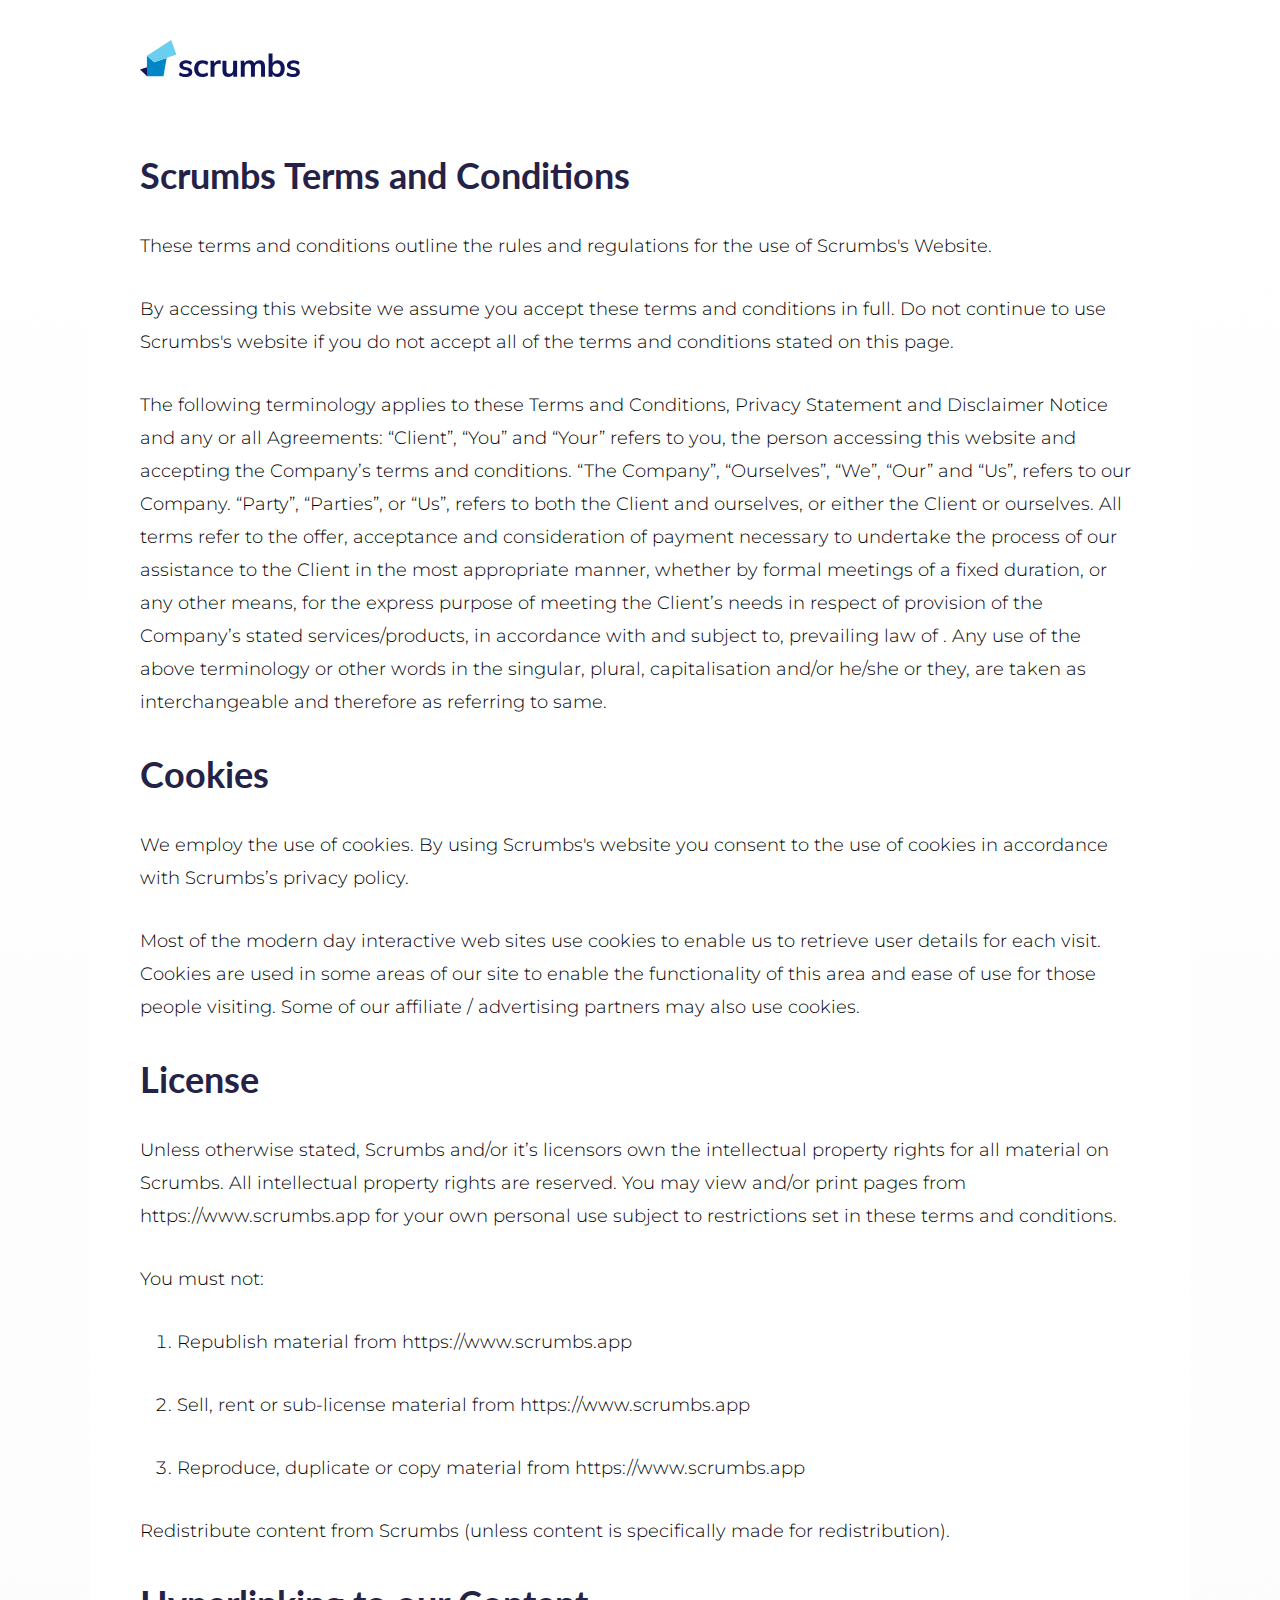
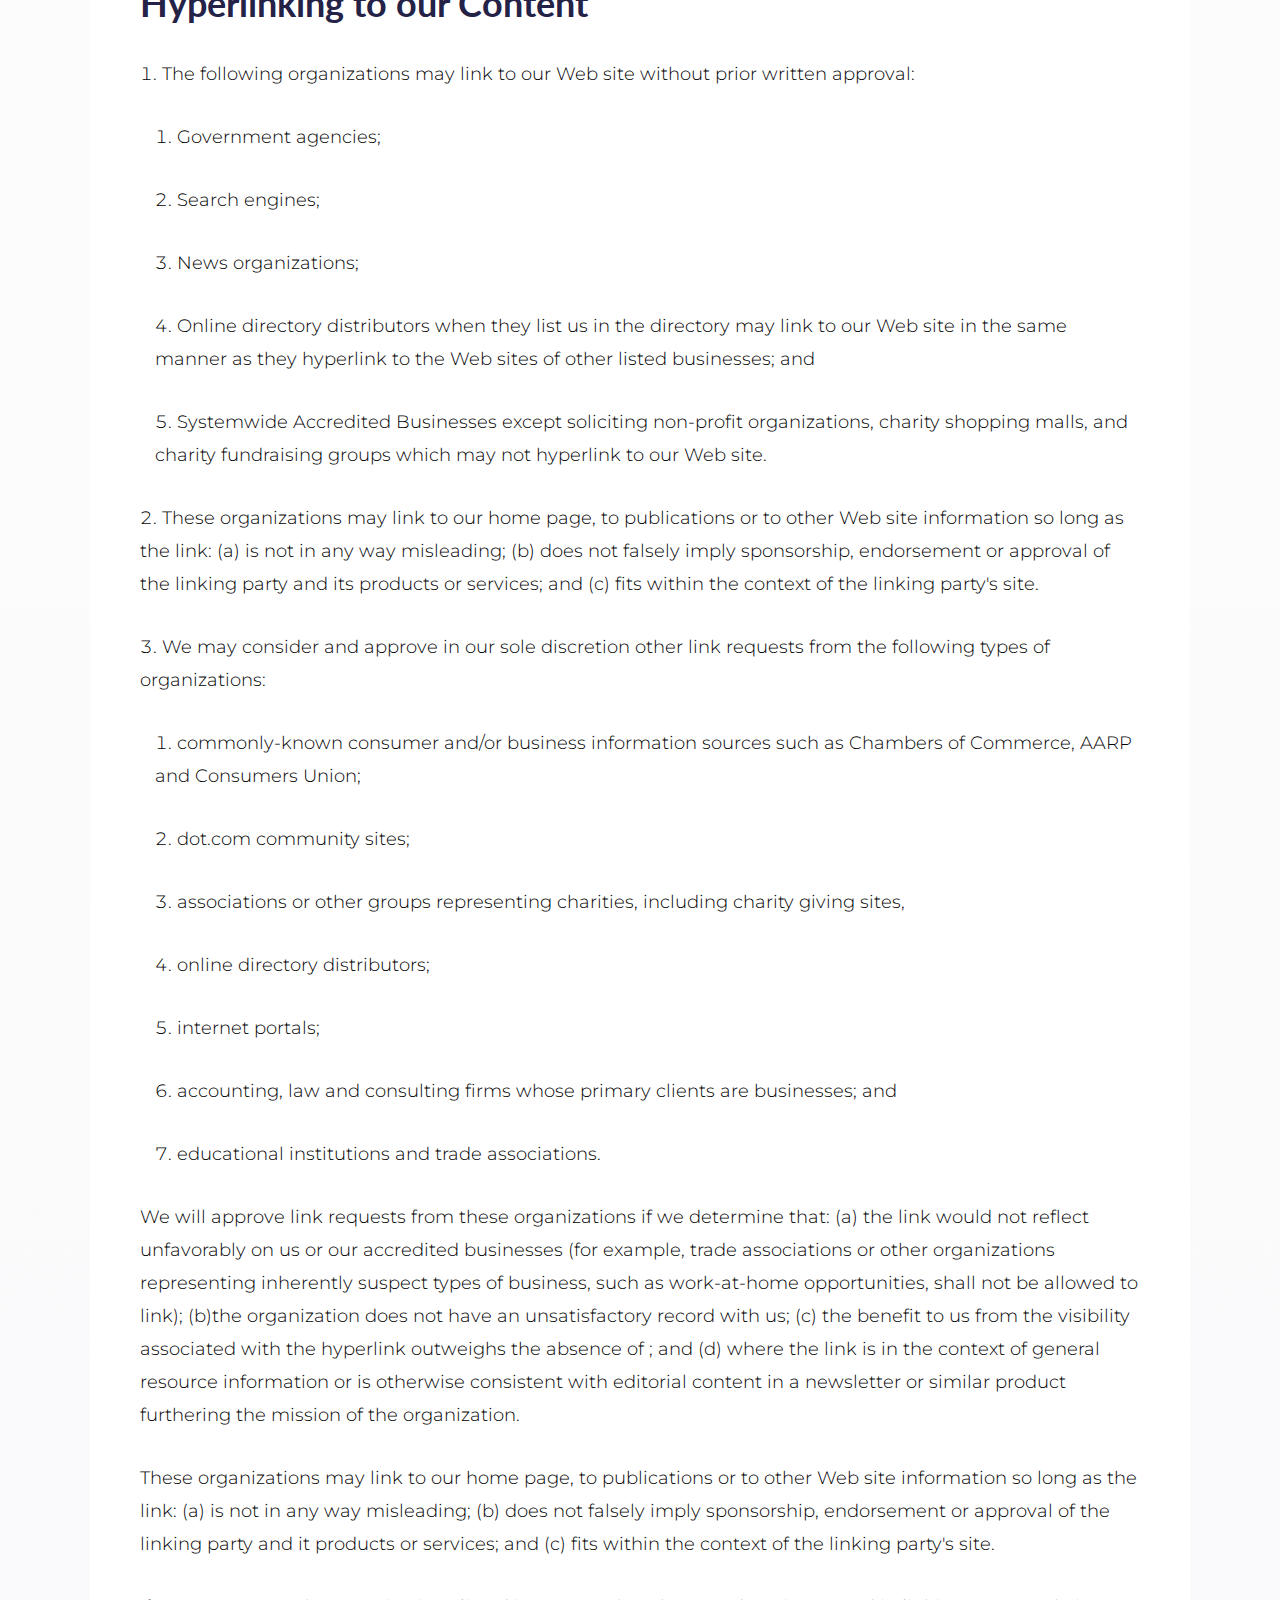
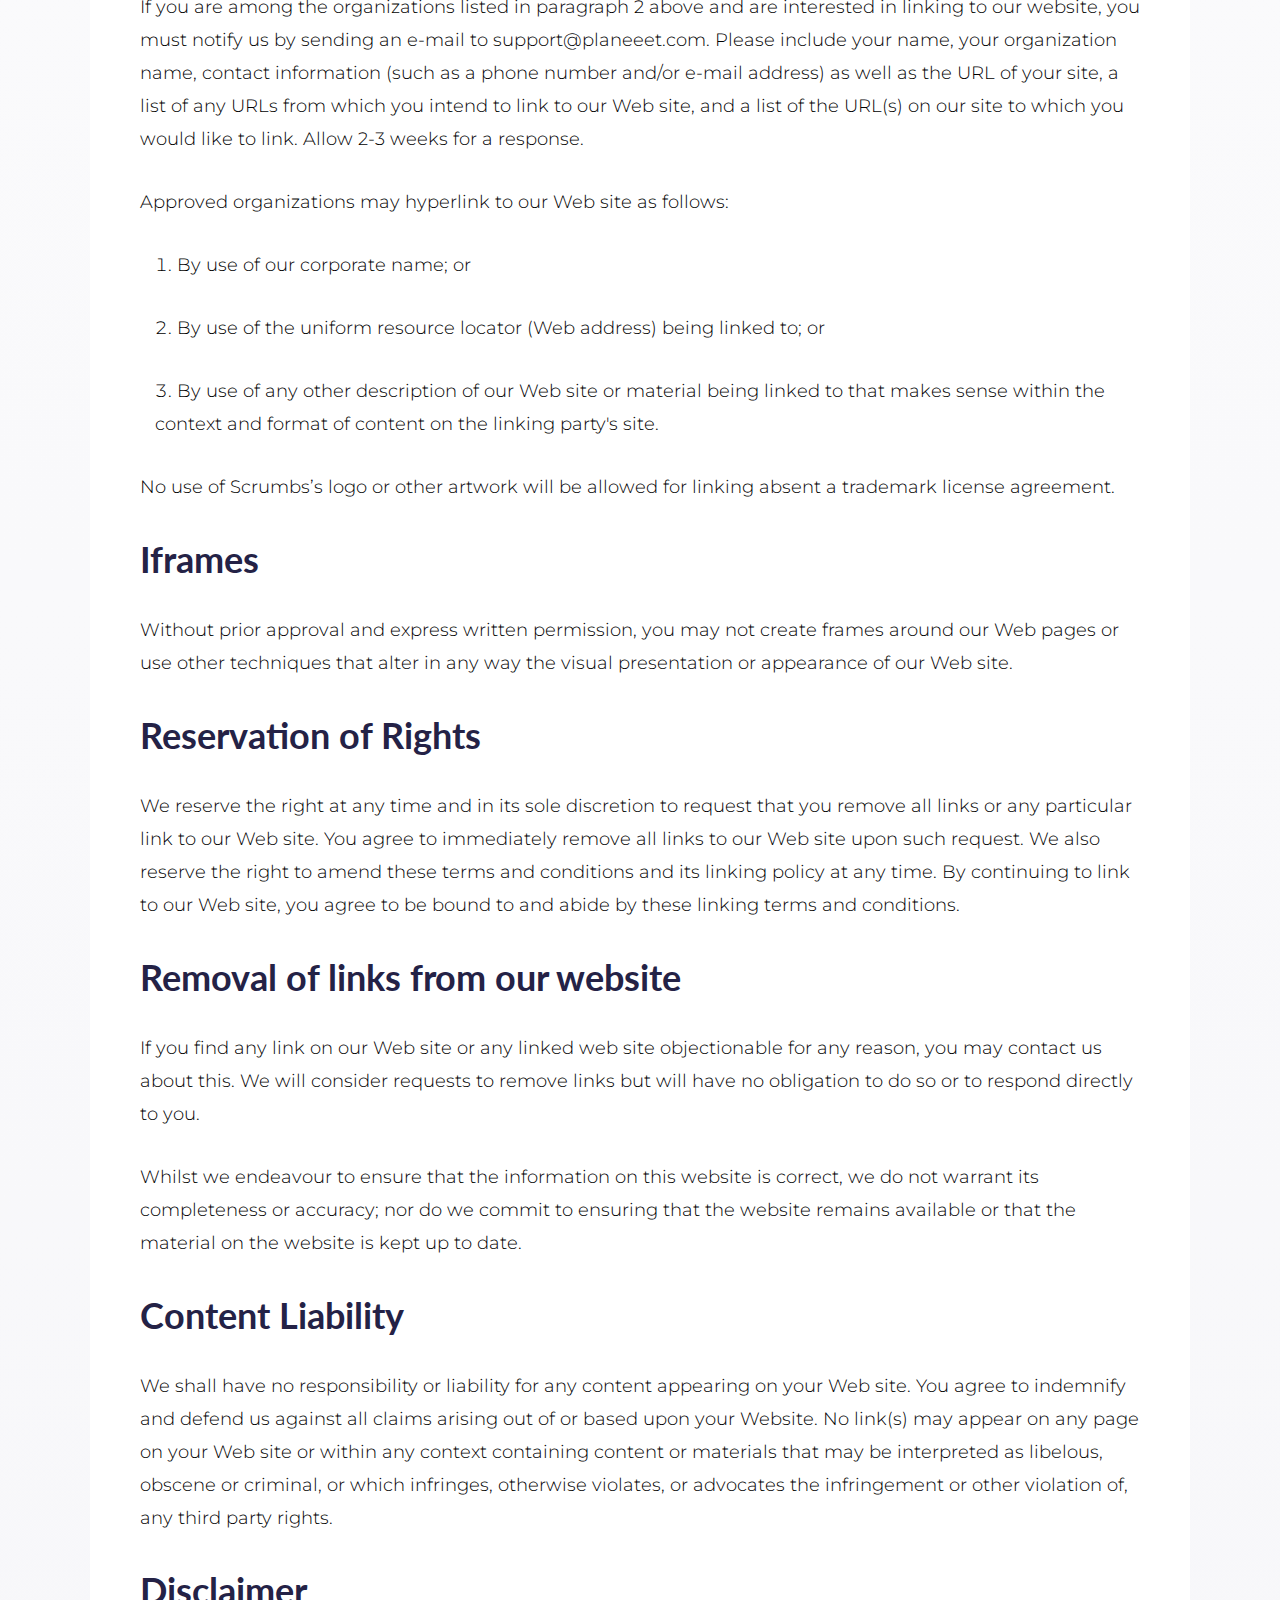
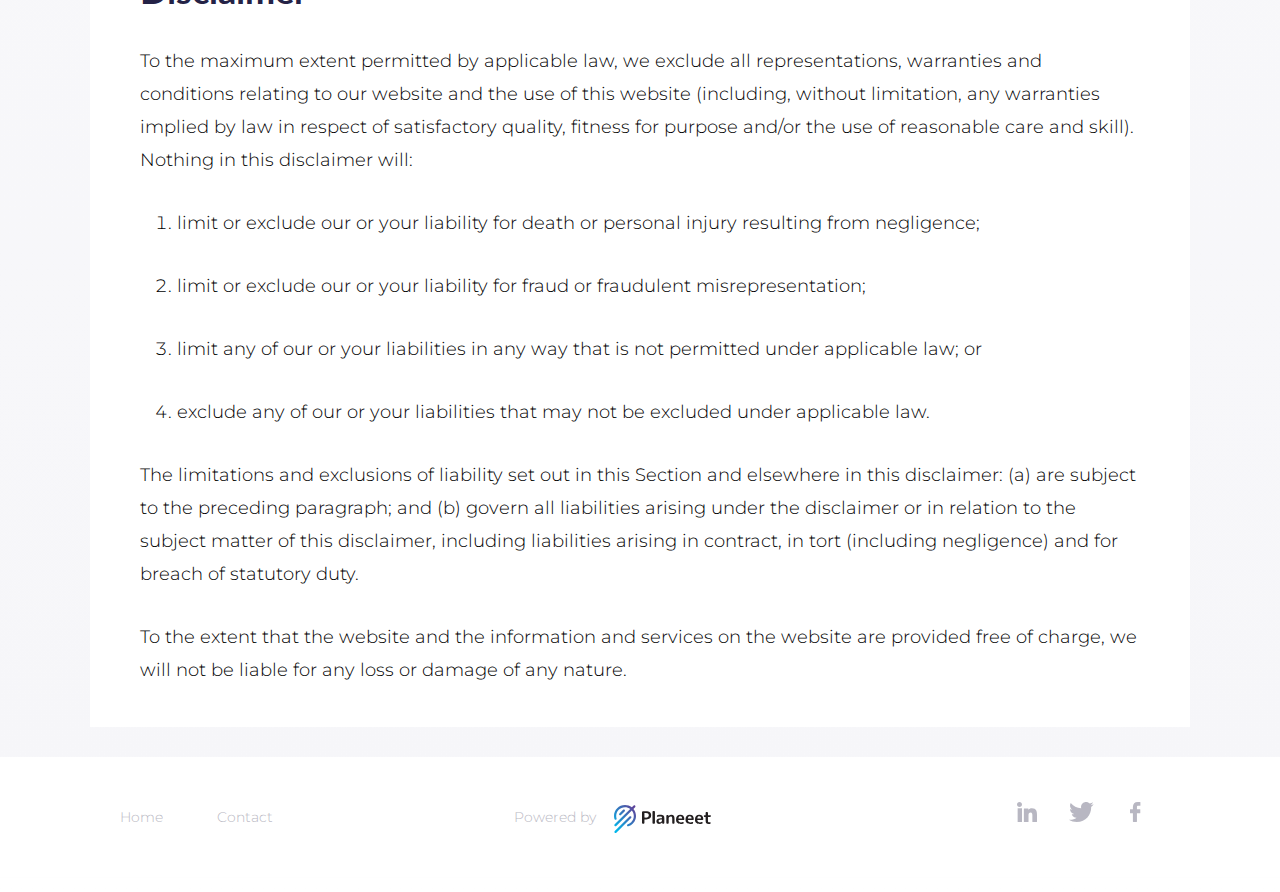
<file: terms.html>
<!DOCTYPE html>
<html lang="en">
<head>
    <!-- Global site tag (gtag.js) - Google Analytics -->
    <script async src="https://www.googletagmanager.com/gtag/js?id=UA-132661890-1"></script>
    <script>
        window.dataLayer = window.dataLayer || [];
        function gtag(){dataLayer.push(arguments);}
        gtag('js', new Date());

        gtag('config', 'UA-132661890-1');
    </script>

    <meta charset="UTF-8">
    <meta name="viewport" content="width=device-width, user-scalable=no, initial-scale=1.0, maximum-scale=1.0, minimum-scale=1.0">
    <title>Scrumbs | Terms and Conditions</title>
    <link rel="stylesheet" href="resources/css/style-reset.css">
    <link rel="stylesheet" href="resources/css/scrumbs-stylesheet.css">
    <link href="https://fonts.googleapis.com/css?family=Lato" rel="stylesheet">
    <link href="https://fonts.googleapis.com/css?family=Montserrat" rel="stylesheet">
</head>
<body>

    <div class="terms-container">

        <a href="index.html">

            <img class="terms-scrumbs-logo" src="resources/images/scrumbs%20logo-colored.svg">

        </a>

        <h1 class="main-title margin-top-30">Scrumbs Terms and Conditions</h1>

        <p class="primary-text">These terms and conditions outline the rules and regulations for the use of Scrumbs's Website.</p>

        <p class="primary-text">By accessing this website we assume you accept these terms and conditions in full. Do not continue to use Scrumbs's website
        if you do not accept all of the terms and conditions stated on this page.
        </p>

        <p class="primary-text">The following terminology applies to these Terms and Conditions, Privacy Statement and Disclaimer Notice
        and any or all Agreements: “Client”, “You” and “Your” refers to you, the person accessing this website
        and accepting the Company’s terms and conditions. “The Company”, “Ourselves”, “We”, “Our” and “Us”, refers
        to our Company. “Party”, “Parties”, or “Us”, refers to both the Client and ourselves, or either the Client
        or ourselves. All terms refer to the offer, acceptance and consideration of payment necessary to undertake
        the process of our assistance to the Client in the most appropriate manner, whether by formal meetings
        of a fixed duration, or any other means, for the express purpose of meeting the Client’s needs in respect
        of provision of the Company’s stated services/products, in accordance with and subject to, prevailing law
        of . Any use of the above terminology or other words in the singular, plural,
        capitalisation and/or he/she or they, are taken as interchangeable and therefore as referring to same.
        </p>

        <h2 class="main-title margin-top-30">Cookies</h2>

        <p class="primary-text">We employ the use of cookies. By using Scrumbs's website you consent to the use of cookies
        in accordance with Scrumbs’s privacy policy.
        </p>

        <p class="primary-text">Most of the modern day interactive web sites
        use cookies to enable us to retrieve user details for each visit. Cookies are used in some areas of our site
        to enable the functionality of this area and ease of use for those people visiting. Some of our
        affiliate / advertising partners may also use cookies.
        </p>

        <h2 class="main-title margin-top-30">License</h2>

        <p class="primary-text">Unless otherwise stated, Scrumbs and/or it’s licensors own the intellectual property rights for
        all material on Scrumbs. All intellectual property rights are reserved. You may view and/or print
        pages from https://www.scrumbs.app for your own personal use subject to restrictions set in these terms and conditions.
        </p>

        <p class="primary-text">You must not:</p>

        <ol>
            <li class="primary-text list-item-indent">Republish material from https://www.scrumbs.app</li>
            <li class="primary-text list-item-indent">Sell, rent or sub-license material from https://www.scrumbs.app</li>
            <li class="primary-text list-item-indent">Reproduce, duplicate or copy material from https://www.scrumbs.app</li>
        </ol>

        <p class="primary-text">Redistribute content from Scrumbs (unless content is specifically made for redistribution).</p>

        <h2 class="main-title margin-top-30">Hyperlinking to our Content</h2>

        <ol>
            <li class="primary-text">
                The following organizations may link to our Web site without prior written approval:
                <ol>
                    <li class="primary-text list-item-indent">Government agencies;</li>
                    <li class="primary-text list-item-indent">Search engines;</li>
                    <li class="primary-text list-item-indent">News organizations;</li>
                    <li class="primary-text list-item-indent">Online directory distributors when they list us in the directory may link to our Web site in the same
                        manner as they hyperlink to the Web sites of other listed businesses; and
                    </li>
                    <li class="primary-text list-item-indent">Systemwide Accredited Businesses except soliciting non-profit organizations, charity shopping malls,
                        and charity fundraising groups which may not hyperlink to our Web site.
                    </li>
                </ol>
            </li>
        </ol>

        <ol start="2">
            <li class="primary-text">These organizations may link to our home page, to publications or to other Web site information so long
                as the link: (a) is not in any way misleading; (b) does not falsely imply sponsorship, endorsement or
                approval of the linking party and its products or services; and (c) fits within the context of the linking
                party's site.
            </li>
            <li class="primary-text">
                We may consider and approve in our sole discretion other link requests from the following types of organizations:
                <ol>
                    <li class="primary-text list-item-indent">commonly-known consumer and/or business information sources such as Chambers of Commerce, AARP and Consumers Union;
                    </li>
                    <li class="primary-text list-item-indent">dot.com community sites;</li>
                    <li class="primary-text list-item-indent">associations or other groups representing charities, including charity giving sites,</li>
                    <li class="primary-text list-item-indent">online directory distributors;</li>
                    <li class="primary-text list-item-indent">internet portals;</li>
                    <li class="primary-text list-item-indent">accounting, law and consulting firms whose primary clients are businesses; and</li>
                    <li class="primary-text list-item-indent">educational institutions and trade associations.</li>
                </ol>
            </li>
        </ol>

        <p class="primary-text">We will approve link requests from these organizations if we determine that: (a) the link would not reflect
            unfavorably on us or our accredited businesses (for example, trade associations or other organizations
            representing inherently suspect types of business, such as work-at-home opportunities, shall not be allowed
            to link); (b)the organization does not have an unsatisfactory record with us; (c) the benefit to us from
            the visibility associated with the hyperlink outweighs the absence of <?=$companyName?>; and (d) where the
            link is in the context of general resource information or is otherwise consistent with editorial content
            in a newsletter or similar product furthering the mission of the organization.
        </p>

        <p class="primary-text">These organizations may link to our home page, to publications or to other Web site information so long as
            the link: (a) is not in any way misleading; (b) does not falsely imply sponsorship, endorsement or approval
            of the linking party and it products or services; and (c) fits within the context of the linking party's
            site.
        </p>

        <p class="primary-text">If you are among the organizations listed in paragraph 2 above and are interested in linking to our website,
            you must notify us by sending an e-mail to <a href="mailto:support@planeeet.com" title="send an email to support@planeeet.com">support@planeeet.com</a>.
            Please include your name, your organization name, contact information (such as a phone number and/or e-mail
            address) as well as the URL of your site, a list of any URLs from which you intend to link to our Web site,
            and a list of the URL(s) on our site to which you would like to link. Allow 2-3 weeks for a response.
        </p>

        <p class="primary-text">Approved organizations may hyperlink to our Web site as follows:</p>

        <ol>
            <li class="primary-text list-item-indent">By use of our corporate name; or</li>
            <li class="primary-text list-item-indent">By use of the uniform resource locator (Web address) being linked to; or</li>
            <li class="primary-text list-item-indent">By use of any other description of our Web site or material being linked to that makes sense within the
                context and format of content on the linking party's site.
            </li>
        </ol>

        <p class="primary-text">No use of Scrumbs’s logo or other artwork will be allowed for linking absent a trademark license
            agreement.
        </p>

        <h2 class="main-title margin-top-30">Iframes</h2>

        <p class="primary-text">Without prior approval and express written permission, you may not create frames around our Web pages or
            use other techniques that alter in any way the visual presentation or appearance of our Web site.
        </p>

        <h2 class="main-title margin-top-30">Reservation of Rights</h2>

        <p class="primary-text">We reserve the right at any time and in its sole discretion to request that you remove all links or any particular
            link to our Web site. You agree to immediately remove all links to our Web site upon such request. We also
            reserve the right to amend these terms and conditions and its linking policy at any time. By continuing
            to link to our Web site, you agree to be bound to and abide by these linking terms and conditions.
        </p>

        <h2 class="main-title margin-top-30">Removal of links from our website</h2>

        <p class="primary-text">If you find any link on our Web site or any linked web site objectionable for any reason, you may contact
            us about this. We will consider requests to remove links but will have no obligation to do so or to respond
            directly to you.
        </p>

        <p class="primary-text">Whilst we endeavour to ensure that the information on this website is correct, we do not warrant its completeness
            or accuracy; nor do we commit to ensuring that the website remains available or that the material on the
            website is kept up to date.
        </p>

        <h2 class="main-title margin-top-30">Content Liability</h2>

        <p class="primary-text">We shall have no responsibility or liability for any content appearing on your Web site. You agree to indemnify
            and defend us against all claims arising out of or based upon your Website. No link(s) may appear on any
            page on your Web site or within any context containing content or materials that may be interpreted as
            libelous, obscene or criminal, or which infringes, otherwise violates, or advocates the infringement or
            other violation of, any third party rights.
        </p>

        <h2 class="main-title margin-top-30">Disclaimer</h2>

        <p class="primary-text">To the maximum extent permitted by applicable law, we exclude all representations, warranties and conditions relating to our website and the use of this website (including, without limitation, any warranties implied by law in respect of satisfactory quality, fitness for purpose and/or the use of reasonable care and skill). Nothing in this disclaimer will:</p>

        <ol>
            <li class="primary-text list-item-indent">limit or exclude our or your liability for death or personal injury resulting from negligence;</li>
            <li class="primary-text list-item-indent">limit or exclude our or your liability for fraud or fraudulent misrepresentation;</li>
            <li class="primary-text list-item-indent">limit any of our or your liabilities in any way that is not permitted under applicable law; or</li>
            <li class="primary-text list-item-indent">exclude any of our or your liabilities that may not be excluded under applicable law.</li>
        </ol>

        <p class="primary-text">The limitations and exclusions of liability set out in this Section and elsewhere in this disclaimer: (a)
            are subject to the preceding paragraph; and (b) govern all liabilities arising under the disclaimer or
            in relation to the subject matter of this disclaimer, including liabilities arising in contract, in tort
            (including negligence) and for breach of statutory duty.
        </p>

        <p class="primary-text">To the extent that the website and the information and services on the website are provided free of charge,
            we will not be liable for any loss or damage of any nature.
        </p>


    </div>


    <div class="bottom-footer terms-footer">

        <ul class="footer-navigation">
            <li class="footer-menu-item"><a href="index.html">Home</a></li>
            <li class="footer-menu-item"><a href="https://www.planeeet.com/contact/" target="_blank">Contact</a></li>
        </ul>

        <div class="source-company">
            <div class="source-label">Powered by</div>
            <a href="http://planeeet.com" target="_blank"><img class="planeeet-logo" src="resources/images/planeeet-logo.svg"></a>
        </div>

        <div class="social-media-buttons-container">

            <a class="social-btn linked-in-btn" href="https://www.linkedin.com/company/planeeet/about/" target="_blank"></a>
            <a class="social-btn twitter-btn" href="https://twitter.com/scrumbsapp" target="_blank"></a>
            <a class="social-btn facebook-btn" href="https://www.facebook.com/planeeeet" target="_blank"></a>

        </div>

    </div>

</body>
</html>
</file>
<file: resources/css/scrumbs-stylesheet.css>
/* navbar style goes here*/

* {
    font-family: 'Montserrat', sans-serif;
    /*-moz-osx-font-smoothing: grayscale;*/
    /*-webkit-font-smoothing: antialiased;*/
    /*-moz-osx-font-smoothing: grayscale;*/
    font-weight: 300;
}

body {
    background: linear-gradient(0deg, #F6F6F9 0%, #FFFFFF 100%);
}

a {
    cursor: pointer;
}

label {
    display: block;
    margin-bottom: 10px;
    font-size: 14px;
}

input[type=text],
input[type=password] {
    box-sizing : border-box;
}

ul {
    list-style: none;
}


.hide-page-overflow {
    overflow: hidden;
    position: relative;
    height: 100%;
}



.primary-button {
    padding: 20px;
    background: -webkit-linear-gradient(90deg, #6CB7FF 0%, #7985FF 100%);
    background: -moz-linear-gradient(90deg, #6CB7FF 0%, #7985FF 100%);
    background: -o-linear-gradient(90deg, #6CB7FF 0%, #7985FF 100%);
    background: linear-gradient(90deg, #6CB7FF 0%, #7985FF 100%);
    -webkit-border-radius: 5px;
    -moz-border-radius: 5px;
    border-radius: 5px;
    color: #ffffff;
    font-family: 'Lato', sans-serif;
    font-size: 14px;
    font-weight: 800;
    text-transform: uppercase;
    letter-spacing: 1.2px;
    box-shadow: 0 15px 9px -10px rgba(121,133,255,0.5);
    -webkit-transition: transform .2s ease-in-out;
    -moz-transition: transform .2s ease-in-out;
    -o-transition: transform .2s ease-in-out;
    transition: transform .2s ease-in-out;
    display: inline-block;
    cursor: pointer;
}

.full-width-primary-button {
    width: 100%;
    border: none;
    cursor: pointer;
}

.primary-button:hover {
    -webkit-transform: scale(1.05);
    -moz-transform:    scale(1.05);
    -ms-transform:     scale(1.05);
    -o-transform:      scale(1.05);
    transform:         scale(1.05);
    background: -webkit-linear-gradient(90deg, #6E7BFF 0%, #6E7BFF 100%);
    background: -moz-linear-gradient(90deg, #6E7BFF 0%, #6E7BFF 100%);
    background: -o-linear-gradient(90deg, #6E7BFF 0%, #6E7BFF 100%);
    background: linear-gradient(90deg, #6E7BFF 0%, #6E7BFF 100%);
    box-shadow: 0 15px 15px -10px rgba(121,133,255,0.5);
}

#navbar {
    background-color: #ffffff;
    width: 100%;
    height: 110px;
    color: #636185;
    display: block;
    position: relative;
}

#subscribe-navbar {
    height: 110px;
    overflow: auto;
}

.navbar-button-style {
    font-size: 14px;
    font-weight: 300;
    margin-left: 40px;
    display: inline-block;
    line-height: 110px;
    text-align: center;
    transition: all 0.5s ease-in-out;
}

.navbar-button-style:hover {
    font-weight: 400;
    color: #000000;
    cursor: pointer;
}

.main-title {
    color: #242246;
    font-family: 'Lato', sans-serif;
    font-size: 36px;
    font-weight: 700;
    line-height: 50px;
}

.secondary-title {
    font-size: 26px;
    font-weight: bold;
    /*line-height: 35px;*/
    color: #242246;
    margin-bottom: 15px;
    text-align: center;
    font-family: 'Lato', sans-serif;
    line-height: 50px;
}

.secondary-title-disabled {
    font-size: 26px;
    font-weight: bold;
    margin-bottom: 5px;
    color: #9B9AA9;
    text-align: left;
    line-height: 35px;
    font-family: 'Lato', sans-serif;
}

.primary-text {
    font-size: 18px;
    line-height: 33px;
    margin-top: 30px;
    font-weight: 300;
}

.secondary-text {
    font-size: 14px;
    line-height: 28px;
    text-align: center;
    font-weight: 300;
}

.secondary-text-disabled {
    font-size: 14px;
    line-height: 28px;
    color: #9B9AA9;
}

.link {
    color: #7985FF;
    text-decoration: underline;
}

.subscribe-navbar-logo {
    width: 160px;
    margin: 25px 0 30px 30px;
}

#scrumbs-logo {
    width: 160px;
    margin: 25px 0 30px 30px;
    float: left;
    display: inline-block;
}

.navbar-logo {
    width: 160px;
}

#downloads-btn {
    display: inline-block;
}

#sign-in-btn {
    display: inline-block;
}

#authentication-container {
    width: 380px;
    height: 110px;
    display: inline-block;
    float: right;
}

#get-started-btn-navbar {
    float: right;
    margin-right: 33px;
    margin-top: 28px;
    color: #ffffff;
}

.hamburger-icon {
    position: absolute;
    top: 43px;
    right: 30px;
    display: none;
    width: 25px;
}

#above-the-fold {
    margin: auto;
    height: auto;
    padding-top: 135px;
    padding-left: 60px;
    overflow: auto;
    width: 100%;
    box-sizing: border-box;
    color: #636185;
}

#get-started-btn-above-the-fold {
    margin-top: 30px;
    margin-left: 5px;
}

.left-container {
    width: 50%;
    height: auto;
    display: inline-block;
    float: left;
    box-sizing: border-box;
}

#sign-in-option {
    margin-top: 20px;
    text-align: left;
}

.right-container {
    width: 50%;
    height: auto;
    display: inline-block;
    float: right;
}

.cover-image {
    background: url("../images/illustration.png") no-repeat top left;
    transform: translateY(-130px);
    height: 600px;
}

#features {
    max-width: 1366px;
    margin: auto;
    height: auto;
    padding: 0 40px 100px 40px;
    overflow: hidden;
    justify-content: space-between;
    color: #636185;
}

.feature-card {
    width: 23%;
    height: 350px;
    background-color: #ffffff;
    float: left;
    margin: 0 1%;
    padding-top: 50px;
    padding-bottom: 50px;
    border-radius: 5px;
    transition: box-shadow 0.5s ease-in-out;
}

.feature-card:hover {
    box-shadow: 0 15px 30px -10px rgba(121, 133, 255, 0.2);
}

.feature-card-icon {
    display: block;
    margin: 0 auto 50px auto;
}

.card-description {
    width: 80%;
    margin: auto;
}

.description-background {
    width: 100%;
    background-color: grey;
}

#section-1 {
    width: 100%;
    height: 730px;
    overflow: auto;
    margin: auto;
    color: #636185;
}

.left-ui {
    background: url("../images/left-ui.svg") no-repeat right;
    height: 650px;
}

.right-description {
    padding: 90px 60px 0 40px;
    box-sizing: border-box;
    max-width: 50%;
    float: left;
}

#section-2 {
    width: 100%;
    height: auto;
    overflow: hidden;
    color: #636185;
}

.left-description {
    padding-top: 90px;
    padding-left: 60px;
    box-sizing: border-box;
}

.download-btn-container {
    margin-top: 50px;
}

.download-btn {
    width: 235px;
    padding: 20px 0;
    background-color: #ffffff;
    text-transform: uppercase;
    text-align: center;
    box-shadow: 0 15px 9px -10px rgba(121,133,255,0.2);
    font-size: 10px;
    letter-spacing: 1.5px;
    margin-right: 15px;
    margin-bottom: 15px;
    display: inline-block;
    font-weight: bold;
    border-radius: 5px;
    transition: all 0.2s ease-in-out;
}

.download-btn:hover {
    transform: scale(1.05);
    cursor: pointer;
}

.download-btn-disabled {
    width: 235px;
    padding: 20px 0;
    background-color: #EAEBF1;
    text-transform: uppercase;
    text-align: center;
    color: #636185;
    font-size: 10px;
    letter-spacing: 1.5px;
    margin-right: 15px;
    margin-bottom: 15px;
    display: inline-block;
    font-weight: bold;
    border-radius: 5px;
}

.btn-logo {
    margin-bottom: 5px;
}

.right-ui {
    background: url("../images/right-ui.svg") no-repeat left;
    height: 840px;
}

#footer {
    width: 100%;
    height: auto;
    color: #ffffff;
    display: inline-block;
}

.top-footer {
    padding: 130px 0;
    background: linear-gradient(90deg, #6CB7FF 0%, #7985FF 100%);
    text-align: center;
}

.footer-logo {
    margin-bottom: 45px;
}

#footer-description {
    margin: 0 auto 50px auto;
    width: 520px;
    color: #ffffff;
}

.secondary-btn {
    padding: 20px 30px;
    background-color: #ffffff;
    text-transform: uppercase;
    text-align: center;
    box-shadow: 0 15px 9px -10px rgba(121,133,255,0.3);
    font-size: 14px;
    display: inline-block;
    font-weight: bold;
    border-radius: 5px;
    font-family: 'Lato', sans-serif;
    color: #636185;
    transition: all .2s ease-in-out;
}

.secondary-btn:hover {
    transform: scale(1.05);
    cursor: pointer;
}

.info-text {
    font-size: 12px;
    margin-top: 10px;
    opacity: 0.7;
    color: #ffffff;
}

.footer-description {
    color: #ffffff;
}

.bottom-footer {
    height: 120px;
    line-height: 120px;
    padding: 0 120px;
    text-align: center;
    color: #9B9AA9;
    font-size: 14px;
    background-color: #ffffff;
}

.footer-navigation {
    display: inline-block;
    text-decoration: none;
    float: left;
}

.source-company {
    display: inline-block;
    position: relative;
    left: -100px;
}

.source-label {
    display: inline-block;
    margin-right: 15px;
    opacity: 0.7;
}

.social-media-buttons-container {
    display: inline-block;
    float: right;
    height: 100px;
}

.social-media-buttons-container img {
    margin-left: 50px;
}

.footer-menu-item {
display: inline-block;
margin-right: 50px;
opacity: 0.7;
transition: all .2s ease-in-out;
}

.footer-menu-item:hover {
    opacity: 1;
}

.planeeet-logo {
    position: absolute;
    top: 48px;
    left: 100px;
}

.social-btn {
    width: 50px;
    height: 50px;
    background-color: #636185;
    display: inline-block;
    margin-top: 30px;
}

.linked-in-btn {
    transition: all .2s ease-in-out;
    background: url("../images/linked-in.svg") center no-repeat;
}

.linked-in-btn:hover {
    background: url("../images/linked-in-colored.svg") center no-repeat;
    cursor: pointer;
}

.twitter-btn {
    transition: all .2s ease-in-out;
     background: url("../images/twitter.svg") center no-repeat;
 }

.twitter-btn:hover {
    background: url("../images/twitter-colored.svg") center no-repeat;
    cursor: pointer;
}

.facebook-btn {
    transition: background-color .2s ease-in-out;
    background: url("../images/facebook.svg") center no-repeat;
}

.facebook-btn:hover {
    background: url("../images/facebook-colored.svg") center no-repeat;
    cursor: pointer;
}


/* subscribe page style ------------------------------------------ */

#subscribe-container {
    height: calc(100vh - 215px);
    min-height: 860px;
}

#subscribe-inner-container {
    max-width: 1366px;
    margin: auto;
}

.subscribe-headline-container {
    text-align: center;
    max-width: 650px;
    margin: auto;
}

.subscribe-description {
    margin-top: 15px;
    margin-bottom: 15px;
}

.subscription-title {
    margin-bottom: 30px;
}

.subscribe-form-container {
    background: url("../images/bg-shape.svg") center no-repeat;
    height: 650px;
    background-size: 971px;
}

.card-bg {
    width: 875px;
    height: auto;
    background-color: #ffffff;
    margin: auto;
    border-radius: 5px;
    -webkit-box-shadow: 0px 9px 15px 0px rgba(186,192,207,0.30);
    -moz-box-shadow: 0px 9px 15px 0px rgba(186,192,207,0.30);
    box-shadow: 0px 9px 15px 0px rgba(186,192,207,0.30);
    transform: translateY(25px);
    box-sizing: border-box;
    padding: 70px 30px 70px 30px;
}

.subscribe-for-alpha {
    max-width: 425px;
    height: auto;
    margin: auto;
}

.input-container {
    margin-bottom: 25px;
    display: inline-block;
    width: 100%;
}

.input-basic-style-icon {
    height: 60px;
    border: 1px solid #E1E0E9;
    border-radius: 5px;
    padding-left: 60px;
    box-sizing: border-box;
    font-size: 16px;
    color: #242246;
    width: 100%;
}

.input-basic-style-icon:focus {
    border: 1px solid #7985FF;
}

#subscriber-name {
    background: url("../images/user-icon.svg") 22px center no-repeat;
}

#subscriber-email {
    background: url("../images/email-icon.svg") 18px center no-repeat;
}

.subscribe-info {
    font-size: 12px;
    color: #9B9AA9;
    text-align: center;
    margin: 10px 0 35px 0;
    display: block;
    line-height: 22px;
}

.subscribe-form-button {
    margin-bottom: 20px;
}

.input-error-message {
    color: #D00262;
    font-size: 12px;
    margin-top: 10px;
    opacity: 0;
    transition: opacity .2s ease-in-out;
}

.show-input-error {
    opacity: 1;
}

#subscribed-feedback {
    display: none;
}

#already-subscribed-feedback {
    display: none;
}

.subscription-feedback {
    max-width: 770px;
    margin: auto;
    text-align: center;
    height: calc(100vh - 215px);
    min-height: 860px;
    padding: 200px 60px 0 60px;
    box-sizing: border-box;
}

.go-home-button {
    margin: 40px auto 0 auto;
    display: block;
    max-width: 280px;
}

.subscription-title {
    margin-bottom: 30px;
}

/*unsubscribed page style --------------------------------------------------------------*/

#unsubscribed-container {
    max-width: 700px;
    height: auto;
    margin-top: 110px;
    padding: 50px 50px;
}

#unsubscribed-container .subscribe-navbar-logo {
    margin: 0 auto 40px auto;
    text-align: center;
    display: block;
}

#unsubscribed-container .button-container {
    text-align: center;
    float: none;
    margin-top: 40px;
}

#unsubscribed-container .button-container .primary-button {
    padding: 20px 80px;
}

.unsubscribe-footer {
    position: relative;
    line-height: normal;
    padding: 40px 20px 0 20px;
    text-align: center;
}

#unsubscribed-container .footer-navigation {
    float: none;
    color: #9B9AA9;
    font-size: 14px;
}

#unsubscribed-container .footer-menu-item {
    margin: 0 25px;
}

#unsubscribed-container .source-company {
    position: initial;
    display: block;
    margin-bottom: 50px;
    color: #9B9AA9;
    font-size: 14px;
}

#unsubscribed-container .planeeet-logo {
    position: initial;
    margin-bottom: -10px;
}


/*terms ------------------------------------------------------------------------------*/

.terms-container {
    padding: 40px 50px;
    max-width: 1000px;
    background-color: #ffffff;
    margin: 0 auto 30px auto;
}

.terms-scrumbs-logo {
    width: 160px;
    margin-bottom: 40px;
}


/*mobile menu--------------------------------------------------------------------------*/

#mobile-menu {
    height: 100vh;
    width: 100%;
    position: fixed;
    z-index: 2;
    text-align: center;
    padding: 50px 0;
    box-sizing: border-box;
    background-image: linear-gradient(0deg, #F6F6F9 48%, #FFFFFF 100%);
    display: none;
    overflow-y: scroll;

}

#close-mobile-menu-btn {
    position: absolute;
    left: 0;
    right: 0;
    bottom: 90px;
}

#mobile-navigation {
    margin-top: 60px;
}

.mobile-menu-item {
    margin-bottom: 75px;
    display: block;
}

.close-menu-btn {
    width: 25px;
    height: 25px;
}

.list-item-indent {
    padding-left: 15px;
}

.margin-top-30 {
    margin-top: 30px;
}


/*downloads------------------------------------------------------------------------*/

#downloads-container {
    margin: auto;
    max-width: 1030px;
}

#downloads-section {
    background: url(../images/downloads-bubble.svg) center 80px no-repeat;
    height: calc(100vh - 290px);
    min-height: 880px;
}

.downloads-headline {
    text-align: center;
    line-height: 50px;
    width: 600px;
    margin: 60px auto 0 auto;
}

#downloads-card {
    padding: 50px 30px 50px 50px;
    width: 100%;
    background-image: linear-gradient(90deg, #FFFFFF 0%, #F8F8FA 56%);
}

.app-thumbnail {
    display: inline-block;
}

.app-details {
    display: inline-block;
    margin-left: 40px;

}

.app-details .secondary-title {
    margin-bottom: 5px;
    text-align: left;
    line-height: 20px;
}

.app-details .secondary-text {
    margin-top: 0;
    text-align: left;
    color: #636185;
}

.device-type {
    height: auto;
    padding: 20px 0 20px 0;
}

#android-app {
    color: #9B9AA9;
}

.tertiary-button {
    text-transform: uppercase;
    font-size: 14px;
    color: #636185;
    padding: 20px 20px 20px 40px;
    text-align: right;
    border-radius: 5px;
    background: url("../images/download-icon-white.svg") 15px 3px no-repeat;
    transition: all ease-out 0.3s;
    cursor: pointer;
    line-height: 20px;
}

.tertiary-button-disabled {
    text-transform: uppercase;
    font-size: 14px;
    color: #9B9AA9;
    /*float: right;*/
    padding: 20px;
    text-align: right;
    border-radius: 5px;
    font-weight: bold;
    line-height: 20px;
}

.tertiary-button:hover {
    background: url("../images/download-icon.svg") 15px center no-repeat;
    font-weight: bold;
    background-color: #ffffff;
    box-shadow: 0 15px 15px -10px rgba(99,97,133,0.3);
}


.button-container {
    float: right;
}

.top-image {
    position: absolute;
    top: 100px;
    width: 90%;
    display: none;
    z-index: -1;
    left: 50%;
    transform: translate(-50%, 0);
}
.bottom-image {
    position: absolute;
    bottom: 20px;
    width: 90%;
    display: none;
    z-index: -1;
    left: 50%;
    transform: translate(-50%, 0);
}


/*404 error ------------------------------------------------------------------------*/

#error-main-container {
    width: 100%;
    height: 100vh;
    background: linear-gradient(0deg, #F6F6F9 0%, #FFFFFF 100%);
    padding-top: 80px;
}

#logo-container {
    text-align: center;
    width: 100%;
    margin: 0 auto 80px auto;
}

.error-container {
    max-width: 610px;
    text-align: center;
    height: 410px;
    margin: auto;
    background: url("../images/downloads-bubble.svg") no-repeat center;
    background-size: 100%;
}

.error-card {
    max-width: 570px;
}

.scrumbs-logo {
    width: 160px;
}

.error-type-style {
    color: #D3D5E6;
    font-size: 180px;
    font-family: 'Montserrat', sans-serif;
    font-weight: 700;
}

.error-message {
    font-size: 20px;
    font-weight: 700;
    color: #636185;
}

#error-footer {
    margin: auto;
}

#error-footer > secondary-text {
    max-width: 430px;
    padding-top: 30px;
    margin: auto;
}

#error-footer >button-container {
    float: none;
    display: block;
    text-align: center;
    margin-top: 50px;
    color: #9B9AA9;
}

#error-footer > .secondary-btn {
    color: #9B9AA9;

}




/*@media only screen and (max-width: 1386px) {*/
    /*#above-the-fold {*/
        /*!*max-width: 1366px;*!*/
        /*padding-left: 60px;*/
    /*}*/
/*}*/


@media only screen and (min-width: 1366px) {

    #above-the-fold {
        max-width: 1306px;
        padding-left: 0;
    }

    .cover-image {
        position: absolute;
    }

    #features {
        padding: 140px 60px 190px 60px;
    }

    #section-1 {
        max-width: 1366px;
    }

    .left-ui {
        position: absolute;
        background: url("../images/left-ui.svg") no-repeat left;
        background-size: 700px;
    }

    .right-description {
        float: right;
        padding-left: 150px;
        padding-right: 0;
    }

    #section-2 {
        max-width: 1366px;
        margin: auto;
        height: 875px;
    }

    .right-ui {
        position: absolute;
        background-size: 700px;
    }


}

@media only screen and (max-width: 1130px) {

    .download-btn {
        width: 44%;
    }

    .download-btn-disabled {
        width: 44%;
    }

    #footer-description {
        width: 520px;
    }

    #downloads-container {
        padding: 0 30px;
    }

}


@media only screen and (max-width: 950px) {

    #above-the-fold {
        padding-left: 40px;
        padding-top: 50px;
    }

    .cover-image {
        /*transform: translateY(0);*/
        transform: translateY(-45px);
    }

    #features {
        padding: 50px 40px 50px 40px;
    }

    .feature-card {
        width: 48%;
        margin: 0 1% 15px;;
    }

    .left-description {
        padding-left: 40px;
    }

    .subscribe-form-container {
        padding: 0 30px;
    }

    #subscribe-form-inner-container {
        width: 100%;
    }

    .subscribe-headline-container {
        padding: 0 50px;
    }

    .subscribe-navbar-logo {
        display: block;
        margin: 25px auto 30px auto;
    }

    .bottom-footer {
        height: 190px;
        position: relative;
        line-height: normal;
        padding: 40px 20px 0 20px;
    }

    .bottom-footer-mobile-margin {
        margin-top: 40px;
    }

    .footer-navigation {
        float: none;
        display: block;
    }

    .footer-menu-item {
        margin: 0 30px;
    }

    .social-media-buttons-container {
        float: none;
    }

    .source-company {
        position: absolute;
        bottom: 40px;
        left: 0;
        right: 0;
    }

    .planeeet-logo {
        position: initial;
        margin: -10px;
    }

    .subscribe-for-alpha {
        width: 100%;
    }

    .subscription-title {
        margin-bottom: 15px;
    }
}


@media only screen and (max-width: 750px) {

    #navbar {
        background-color: #ffffff;
        width: 100%;
        padding: 15px 25px;
        height: auto;
        overflow: auto;
        box-sizing: border-box;
    }

    #scrumbs-logo {
        margin: 0;
    }

    .hamburger-icon {
        display: inline-block;
        top: 25px
    }

    #authentication-container {
        display: none;
    }

    #downloads-btn {
        display: none;
    }

    #sign-in-option {
        text-align: center;
    }

    #above-the-fold {
        padding-left: 0;
        padding-top: 30px;
        text-align: center;
    }

    .left-container {
        width: 100%;
        padding: 0 40px;
    }

    .right-container {
        width: 100%;
        position: relative;
        transform: translateY(0);
    }

    .cover-image {
        background: url("../images/illustration.png") no-repeat top center;
        margin-top: 70px;
        background-size: 700px;
        height: 440px;
    }

    .feature-card {
        width: 100%;
        margin: 0 0 20px 0;
    }

    #section-1 {
        text-align: center;
        position: relative;
        height: 860px;
    }

    .left-ui {
        background: url("../images/left-ui.svg") no-repeat center;
        background-size: 700px;
        position: absolute;
        left: 0;
        bottom: 0;
    }

    .right-description {
        max-width: 100%;
        padding-top: 0;
    }

    #section-2 {
        text-align: center;
    }

    .right-ui {
        background: url("../images/right-ui.svg") no-repeat center;
        background-size: 700px;
    }

    .top-footer {
    position: relative;
    line-height: normal;
    padding: 130px 40px;
    height: auto;
    }

    .footer-description {
        width: 100%;
    }

    #downloads-section {
        padding-bottom: 90px;
        background: initial;
        position: relative;
        height: auto;
    }

    .downloads-headline {
        width: 100%;
        padding: 0 60px;
        box-sizing: border-box;
    }

    #downloads-card {
        padding: 50px;
    }

    .app-thumbnail {
        height: 60px;
    }

    .app-thumbnail, .app-details{
        display: block;
        margin: auto;
    }

    .app-details .secondary-title, .secondary-title-disabled {
        text-align: center;
        /*margin-top: 50px;*/
        margin: 50px 0 20px 0;
        line-height: 35px;
    }

    .app-details .secondary-text {
        text-align: center;
    }

    .app-details .secondary-text-disabled {
        text-align: center;
    }

    .tertiary-button, .tertiary-button-disabled, #get-started-downloads {
        float: none;
        display: inline-block;
        margin: auto;
        text-align: center;
        margin-top: 20px;
    }

    .tertiary-button {
        background: url("../images/download-icon.svg") 15px center no-repeat;
        font-weight: bold;
        background-color: #ffffff;
        box-shadow: 0 15px 15px -10px rgba(99,97,133,0.3);
    }

    .button-container {
        text-align: center;
        float: none;
    }

    .top-image, .bottom-image {
        display: initial;
    }

}


@media only screen and (max-width: 650px) {


    #subscribe-form-inner-container {
        width: 100%;
    }

    .error-container {
        padding: 0 20px;
    }

    .error-card {
        width: 100%;
    }

}


@media only screen and (max-width: 600px) {

    #section-1 {
        height: 900px;
    }

    #footer-description {
        width: 100%;
    }

    .subscribe-form-container {
        background-size: 880px;
        height: 675px;
    }

    .subscribe-info {
        padding: 0 70px;
    }

}


@media only screen and (max-width: 500px) {

    .card-bg {
        padding: 30px 15px;
    }

    .subscribe-form-container {
        padding: 0 10px;
        height: 610px;
    }

    .download-btn {
        width: 80%;
    }

    .download-btn-disabled {
        width: 80%;
    }

    .subscription-feedback {
        padding: 40px 35px;
    }

    .error-container {
        background: url(../images/downloads-bubble.svg) no-repeat center 12px;
        background-size: 100%;
        height: 345px;
    }

    .error-card {
        padding: 60px 20px 60px 20px;
    }

    .error-type-style {
        font-size: 150px;
    }

    .top-image {
        top: 150px;
    }

}


@media only screen and (max-width: 450px) {

    #above-the-fold {
        padding-top: 15px;
    }

    .cover-image {
        background: url("../images/illustration_mobile.png") no-repeat center;
        background-size: 490px;
        margin-top: -35px;
    }

    .main-title {
        font-size: 26px;
        line-height: 36px;
    }

    .primary-text {
        font-size: 16px;
        line-height: 32px;
    }

    #features {
        padding: 0 20px 50px 20px;
    }

    #section-1 {
        height: 730px;
    }

    .right-description {
        padding: 0 40px;
    }

    .left-ui {
        background-size: 490px;
        height: 430px;
    }

    .right-ui {
        background-size: 460px;
        height: 550px;
    }

    #section-2 {
        margin-top: 50px;
    }

    .top-footer {
        padding: 80px 40px;
    }

    .bottom-footer {
        height: 230px;
    }

    .terms-footer {
        padding: 40px 20px 0 20px;
        height: 280px;
    }

    #footer-description {
        width: 100%;
    }

    .footer-menu-item {
        display: block;
        text-decoration: none;
        margin-bottom: 30px;
    }

    .terms-footer.source-company {
        bottom: 40px;
    }

    .info-text {
        margin-top: 20px;
    }

    .social-btn {
        margin-top: 0;
    }

    .subscribe-info {
        padding: 0 40px;
    }

    .subscription-feedback {
        margin-bottom: 30px;
        box-sizing: border-box;
        min-height: 300px;
        height: calc(100vh - 350px);
    }

    #downloads-container {
        padding: 0 15px;
    }

    .error-container {
        background: url(../images/downloads-bubble.svg) no-repeat center 20px;
        background-size: 100%;
    }

    #error-main-container {
        padding-top: 40px;
    }

    #logo-container {
        margin: 0 auto 20px auto;
    }

    #error-footer .secondary-text{
        padding: 10px;
    }

}

@media only screen and (max-width: 400px) {

    .social-btn {
        margin-top: 0;
    }

    .subscription-feedback {
        min-height: 250px;
        height: calc(100vh - 280px);
        display: inline-block;
    }

    .terms-footer {
        height: 280px;
    }

    #error-footer {
        padding: 0;
    }

    .error-container {
        height: 290px;
    }

    .error-type-style {
        font-size: 100px;
    }

    .error-message {
        font-size: 16px;
    }

    #error-footer .secondary-text {
        padding: 0 20px 20px 20px;
    }

    #error-footer .button-container {
        margin-top: 0;
    }

    .downloads-headline {
        margin: 30px auto 0 auto;
        padding: 0 30px;
    }

    .downloads-headline > .secondary-title {
        line-height: 35px;
        font-size: 20px;
    }

    .top-image {
        top: 120px;
    }

}


@media only screen and (min-height: 1024px) {

    #mobile-menu {
        background-color: #636185;
    }

}

@media only screen and (max-height: 610px) {

    .mobile-menu-item {
        margin-bottom: 45px;
    }

}


@media only screen and (max-height: 505px) {

    #close-mobile-menu-btn {
        right: 50px;
        left: initial;
        position: fixed;
    }

}

@media only screen and (max-height: 480px) {

    #close-mobile-menu-btn {
        right: 25px;
        bottom: 25px;
        left: initial;
        position: fixed;
    }

}


/** Test for IOS */

@supports (-webkit-overflow-scrolling: touch) {

}
</file>
